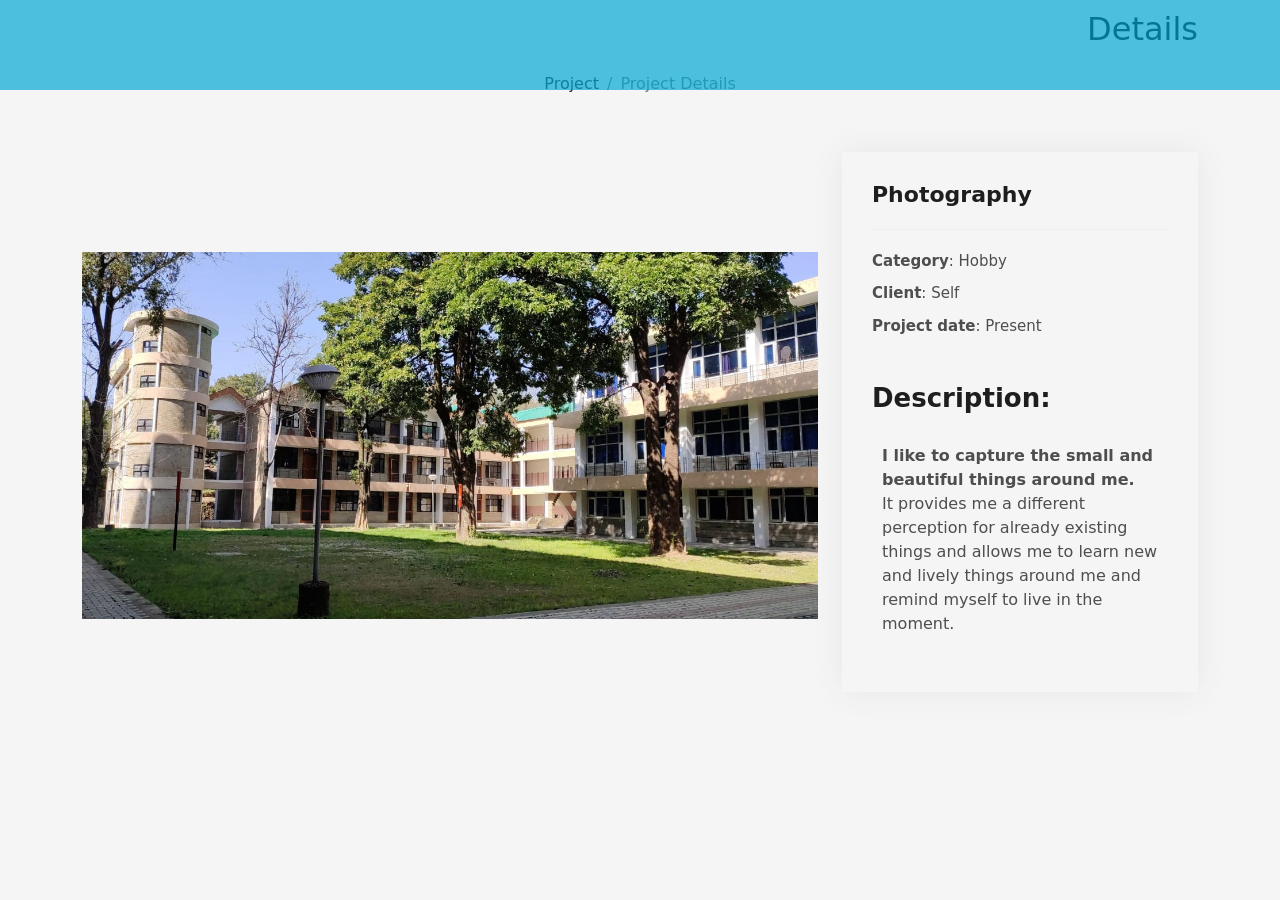
<file: portfolio-details4.html>
<!DOCTYPE html>
<html lang="en">

<head>
  <meta charset="utf-8">
  <meta content="width=device-width, initial-scale=1.0" name="viewport">

  <title>Photography</title>
  <meta content="" name="description">
  <meta content="" name="keywords">

  <!-- Favicons -->
  <link href="assets/img/favicon.png" rel="icon">
  <link href="assets/img/apple-touch-icon.png" rel="apple-touch-icon">

  <!-- Vendor CSS Files -->
  <link href="assets/vendor/bootstrap/css/bootstrap.min.css" rel="stylesheet">
  <link href="assets/vendor/bootstrap-icons/bootstrap-icons.css" rel="stylesheet">
  <link href="assets/vendor/glightbox/css/glightbox.min.css" rel="stylesheet">
  <link href="assets/vendor/swiper/swiper-bundle.min.css" rel="stylesheet">

  <!-- Template Main CSS File -->
  <link href="assets/css/style.css" rel="stylesheet">
</head>

<body>
  <div class="intro intro-single route bg-image">
    <div class="overlay-mf"></div>
    <div class="intro-content display-table">
      <div class="table-cell">
        <div class="container">
          <h2 style="text-align: end; margin-top: 10px;color: black;" class="intro-title mb-4">Details</h2>
          <ol class="breadcrumb d-flex justify-content-center">
            <li class="breadcrumb-item">
              <a href="#">Project</a>
            </li>
            <li class="breadcrumb-item active">Project Details</li>
          </ol>
        </div>
      </div>
    </div>
  </div>

  <main id="main">

    <!-- ======= Portfolio Details Section ======= -->
    <section id="portfolio-details" class="portfolio-details">
      <div class="container">
        <div class="row gy-4">
          <div class="col-lg-8">
            <div class="portfolio-details-slider swiper-container">
              <div class="swiper-wrapper align-items-center">
                <div class="swiper-slide">
                  <img src="assets/img/pic.jpeg" alt="">
                </div>

                <div class="swiper-slide">
                  <img src="assets/img/pict (2).jpeg" alt="" style="max-width: 40%; margin-left: 25%;">
                </div>
                <div class="swiper-slide">
                  <img src="assets/img/pict (3).jpeg" alt="" style="max-width: 40%; margin-left: 25%;">
                </div>
                <div class="swiper-slide">
                  <img src="assets/img/pict (4).jpeg" alt="" style="max-width: 40%; margin-left: 25%;">
                </div>
                <div class="swiper-slide">
                  <img src="assets/img/pict (5).jpeg" alt="" style="max-width: 40%; margin-left: 25%;">
                </div>
                <div class="swiper-slide">
                  <img src="assets/img/pict (6).jpeg" alt="" style="max-width: 40%; margin-left: 25%;">
                </div>
                <div class="swiper-slide">
                  <img src="assets/img/pict (7).jpeg" alt="" style="max-width: 40%; margin-left: 25%;">
                </div>
                <div class="swiper-slide">
                  <img src="assets/img/pict (8).jpeg" alt="" style="max-width: 40%; margin-left: 25%;">
                </div>
                <div class="swiper-slide">
                  <img src="assets/img/pict (9).jpeg" alt="" style="max-width: 40%; margin-left: 25%;">
                </div>
                <div class="swiper-slide">
                  <img src="assets/img/pict (10).jpeg" alt="" style="max-width: 40%; margin-left: 25%;">
                </div>

              </div>
            </div>
          </div>

          <div class="col-lg-4">
            <div class="portfolio-info">
              <h3>Photography</h3>
              <ul>
                <li><strong>Category</strong>: Hobby</li>
                <li><strong>Client</strong>: Self</li>
                <li><strong>Project date</strong>: Present</li>
              </ul>
              <div class="portfolio-description">
                <h2>Description:</h2>
                <p style="padding: 10px;">
                <strong> I like to capture the small and beautiful things around me.<br></strong>
                It provides me a different perception for already existing things and allows
                me to learn new and lively things around me and remind myself to live in the moment.
                </p>
              </div>
            </div>
          </div>
  
        </div>

      </div>
    </section><!-- End Portfolio Details Section -->

  </main><!-- End #main -->


  <div id="preloader"></div>
  <a href="#" class="back-to-top d-flex align-items-center justify-content-center"><i class="bi bi-arrow-up-short"></i></a>

  <!-- Vendor JS Files -->
  <script src="assets/vendor/bootstrap/js/bootstrap.bundle.min.js"></script>
  <script src="assets/vendor/glightbox/js/glightbox.min.js"></script>
  <script src="assets/vendor/purecounter/purecounter.js"></script>
  <script src="assets/vendor/swiper/swiper-bundle.min.js"></script>
  <script src="assets/vendor/typed.js/typed.min.js"></script>

  <!-- Template Main JS File -->
  <script src="assets/js/main.js"></script>

</body>

</html>
</file>
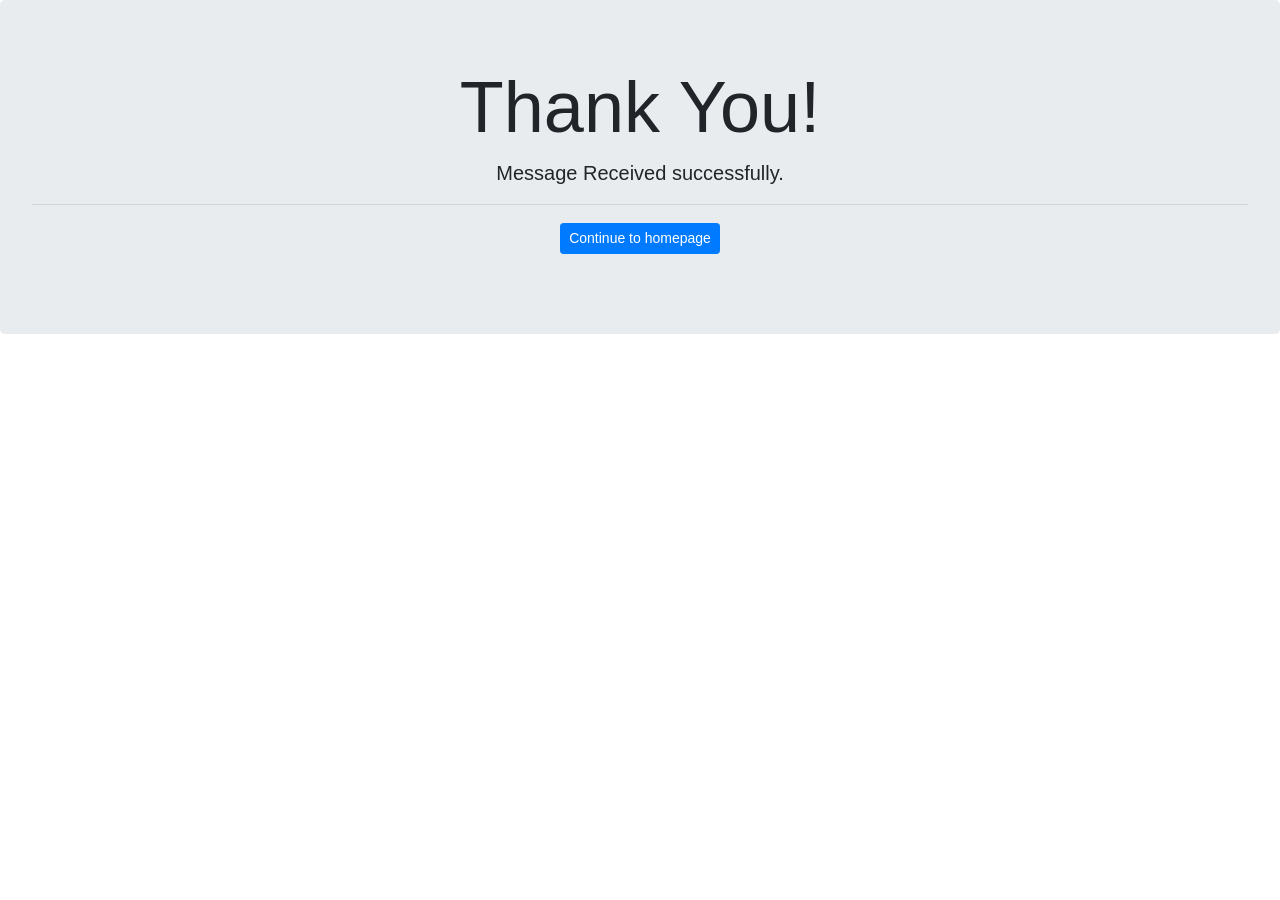
<file: thank.html>
<!DOCTYPE html>
<html lang="en">
<head>
    <meta charset="UTF-8">
    <meta http-equiv="X-UA-Compatible" content="IE=edge">
    <meta name="viewport" content="width=device-width, initial-scale=1.0">
    <link rel="stylesheet" href="https://stackpath.bootstrapcdn.com/bootstrap/4.3.1/css/bootstrap.min.css" integrity="sha384-ggOyR0iXCbMQv3Xipma34MD+dH/1fQ784/j6cY/iJTQUOhcWr7x9JvoRxT2MZw1T" crossorigin="anonymous">
    <title>Thank You</title>
</head>
<body>
    <div class="jumbotron text-center">
        <h1 class="display-3">Thank You!</h1>
        <p class="lead">Message Received successfully.</p>
        <hr>
        <p class="lead">
          <a class="btn btn-primary btn-sm" href="index.html" role="button">Continue to homepage</a>
        </p>
      </div>
</body>
</html>
</file>
<file: assets/css/style.css>
/*--------------------------------------------------------------
# General
--------------------------------------------------------------*/
body {
  background-color: #f5f5f5;
  color: #4e4e4e;
  padding:0px;
}

h1,
h2,
h3,
h4,
h5,
h6 {
  color: #1e1e1e;
}

a {
  color: #1e1e1e;
  text-decoration: none;
  transition: all 0.5s ease-in-out;
}

a:hover {
  color: #0078ff;
  text-decoration: none;
  transition: all 0.5s ease-in-out;
}

.p-r {
  position: relative;
}

.color-a {
  text-decoration: none;
  color: #0078ff;
}

.color-d {
  color: #f5f5f5;
}

.color-text-a {
  text-decoration: none;
  color: #4e4e4e;
}

.box-shadow, .paralax-mf, .service-box, .work-box, .card-blog {
  box-shadow: 0 13px 8px -10px rgba(0, 0, 0, 0.1);
}

.box-shadow-a, .button:hover {
  text-decoration: none;
  box-shadow: 0 0 0 4px #cde1f8;
}

.display-5 {
  font-size: 2.5rem;
  font-weight: 300;
  line-height: 1.1;
}

.display-6 {
  font-size: 2rem;
  font-weight: 300;
  line-height: 1.1;
}

.avatar {
  width: 32px;
  height: 32px;
  margin-right: 4px;
  overflow: hidden;
}

.bg-image {
  background-repeat: no-repeat;
  background-attachment: fixed;
  background-size: cover;
  background-position: center center;
}

@media (max-width: 1024px) {
  .bg-image {
    background-attachment: scroll;
  }
}

.overlay-mf {
  background-color: #04a9d3;
}

.overlay-mf {
  position: absolute;
  top: 0;
  left: 0px;
  padding: 0;
  height: 10%;
  width: 100%;
  opacity: .7;
}

.paralax-mf {
  position: relative;
  padding: 8rem 0;
}

.display-table {
  width: 100%;
  height: 100%;
  display: table;
}

.table-cell {
  display: table-cell;
  vertical-align: middle;
}

/*--/ Sections /--*/
.sect-4 {
  padding: 4rem 0;
}

.sect-pt4 {
  padding-top: 4rem;
}

.sect-mt4 {
  margin-top: 4rem;
}

/*--/ Title s /--*/
.title-s {
  font-weight: 500;
  color: #1e1e1e;
  font-size: 1.1rem;
  text-align: center;
}

.path-vert {
  stroke-dasharray: 1000;
/*   stroke-dashoffset: 800; */
  animation: draw1 5s linear alternate;
}

@keyframes draw1 {
  from {
    stroke-dashoffset: 1200;
  }
  to {
    stroke-dashoffset: 600;
  }
}
/*--/ Title A /--*/
.title-box {
  margin-bottom: 4rem;
}

.title-a {
  text-decoration: none;
  font-size: 3rem;
  font-weight: bold;
  text-transform: uppercase;
}

.subtitle-a {
  text-decoration: none;
  color: #4e4e4e;
}

.line-mf {
  width: 100px;
  height: 5px;
  background-color: #0078ff;
  margin: 0 auto;
}

/*--/ Title Left /--*/
.title-box-2 {
  margin-bottom: 3rem;
}

.title-left {
  font-size: 2rem;
  position: relative;
  text-align: center;
}

.title-left:before {
  content: '';
  position: absolute;
  height: 3px;
  background-color: #0078ff;
  width: 100px;
  bottom: -12px;
}

/*------/ Box /------*/
.box-pl2 {
  padding-left: 2rem;
}

.box-shadow-full {
  padding: 3rem 1.25rem;
  position: relative;
  background-color: #fff;
  margin-bottom: 3rem;
  z-index: 2;
  box-shadow: 0 1px 1px 0 rgba(0, 0, 0, 0.06), 0 2px 5px 0 rgba(0, 0, 0, 0.2);
}

@media (min-width: 768px) {
  .box-shadow-full {
    padding: 3rem;
  }
}




/*------/ Socials /------*/
.socials {
  padding: 1.5rem 0;
}

.socials ul li {
  display: inline-block;
}

.socials .ico-circle {
  height: 40px;
  width: 40px;
  font-size: 1.2rem;
  border-radius: 50%;
  line-height: 1.6;
  margin: 0 15px 0 0;
  box-shadow: 0 0 0 3px #0078ff;
  transition: all 500ms ease;
}

.socials .ico-circle:hover {
  background-color: #0078ff;
  color: #fff;
  box-shadow: 0 0 0 3px #cde1f8;
  transition: all 500ms ease;
}

/*------/ Ul resect /------*/
.ul-resect, .socials ul, .list-ico, .blog-wrapper .post-meta ul, .box-comments .list-comments, .widget-sidetim .list-sidebar, .widget-tags ul {
  list-style: none;
  padding-left: 0;
  margin-bottom: 0;
}

.list-ico {
  line-height: 2;
}

.list-ico span {
  color: #0078ff;
  margin-right: 10px;
}

/*------/ Ico Circle /------*/
.ico-circle {
  height: 100px;
  width: 100px;
  font-size: 2rem;
  border-radius: 50%;
  line-height: 1.55;
  margin: 0 auto;
  text-align: center;
  box-shadow: 0 0 0 10px #0078ff;
  display: block;
}

/*------/ Owl Carousel /------*/
.owl-theme .owl-dots {
  text-align: center;
  margin-top: 18px;
}

.owl-theme .owl-dots .owl-dot {
  display: inline-block;
}

.owl-theme .owl-dots .owl-dot span {
  width: 18px;
  height: 7px;
  margin: 5px 5px;
  background: #cde1f8;
  border: 0px solid #cde1f8;
  display: block;
  transition: all 0.6s ease-in-out;
  cursor: pointer;
}

.owl-theme .owl-dots .owl-dot:hover span {
  background-color: #cde1f8;
}

.owl-theme .owl-dots .owl-dot.active span {
  background-color: #1B1B1B;
  width: 25px;
}

/*--/ Scrolltop s /--*/
.scrolltop-mf {
  position: relative;
  display: none;
}

.scrolltop-mf span {
  z-index: 999;
  position: fixed;
  width: 42px;
  height: 42px;
  background-color: #0078ff;
  opacity: .7;
  font-size: 1.6rem;
  line-height: 1.5;
  text-align: center;
  color: #fff;
  top: auto;
  left: auto;
  right: 30px;
  bottom: 50px;
  cursor: pointer;
  border-radius: 50%;
}

/*--------------------------------------------------------------
# Back to top button
--------------------------------------------------------------*/
.back-to-top {
  position: fixed;
  visibility: hidden;
  opacity: 0;
  right: 15px;
  bottom: 15px;
  z-index: 996;
  background: #0078ff;
  width: 40px;
  height: 40px;
  border-radius: 50px;
  transition: all 0.4s;
}

.back-to-top i {
  font-size: 28px;
  color: #fff;
  line-height: 0;
}

.back-to-top:hover {
  background: #298eff;
  color: #fff;
}

.back-to-top.active {
  visibility: visible;
  opacity: 1;
}

/*------/ Prelaoder /------*/
#preloader {
  position: fixed;
  top: 0;
  left: 0;
  right: 0;
  bottom: 0;
  z-index: 9999;
  overflow: hidden;
  background: #fff;
}

#preloader:before {
  content: "";
  position: fixed;
  top: calc(50% - 30px);
  left: calc(50% - 30px);
  border: 6px solid #f2f2f2;
  border-top: 6px solid #0078ff;
  border-radius: 50%;
  width: 60px;
  height: 60px;
  -webkit-animation: animate-preloader 1s linear infinite;
  animation: animate-preloader 1s linear infinite;
}

@-webkit-keyframes animate-preloader {
  0% {
    transform: rotate(0deg);
  }
  100% {
    transform: rotate(360deg);
  }
}

@keyframes animate-preloader {
  0% {
    transform: rotate(0deg);
  }
  100% {
    transform: rotate(360deg);
  }
}

/*------/ Button /------*/
.button {
  display: inline-block;
  padding: .3rem .6rem;
  text-align: center;
  vertical-align: middle;
  -webkit-user-select: none;
  -moz-user-select: none;
  user-select: none;
  font-size: 1rem;
  border-radius: .3rem;
  border: 1px solid transparent;
  transition: all 500ms ease;
  cursor: pointer;
}

.button:focus {
  outline: 0;
}

.button:hover {
  background-color: #0062d3;
  color: #fff;
  transition: all 500ms ease;
}

.button-a {
  text-decoration: none;
  background-color: #0078ff;
  color: #fff;
  border-color: #cde1f8;
}

.button-big {
  padding: .9rem 2.3rem;
  font-size: 1.2rem;
}

.button-rouded {
  border-radius: 5rem;
}

.btn-lg {
  padding: .5rem 1rem;
  font-size: 1.25rem;
  line-height: 1.5;
  border-radius: .3rem;
}

/*--------------------------------------------------------------
# Header
--------------------------------------------------------------*/
#header {
  transition: all 0.5s;
  z-index: 997;
  padding: 20px 0;
}

#header .logo {
  font-size: 28px;
  margin: 0;
  padding: 0;
  font-weight: 600;
  letter-spacing: 1px;
}

#header .logo a {
  color: #fff;
}

#header .logo img {
  max-height: 40px;
}

#header.header-scrolled {
  background: rgba(0, 0, 0, 0.9);
  padding: 12px 0;
}

/*--------------------------------------------------------------
# Navigation Menu
--------------------------------------------------------------*/
/**
* Desktop Navigation 
*/
.navbar {
  padding: 0;
}

.navbar ul {
  margin: 0;
  padding: 0;
  display: flex;
  list-style: none;
  align-items: center;
}

.navbar li {
  position: relative;
}

.navbar > ul > li {
  white-space: nowrap;
  padding: 10px 0 10px 30px;
}

.navbar a, .navbar a:focus {
  display: flex;
  align-items: center;
  justify-content: space-between;
  color: #fff;
  font-size: 16px;
  font-weight: 600;
  padding: 0;
  white-space: nowrap;
  transition: 0.3s;
  letter-spacing: 0.4px;
  position: relative;
  text-transform: uppercase;
}

.navbar a i, .navbar a:focus i {
  font-size: 12px;
  line-height: 0;
  margin-left: 5px;
}

.navbar > ul > li > a:before {
  content: "";
  position: absolute;
  width: 100%;
  height: 2px;
  bottom: -6px;
  left: 0;
  width: 0;
  background-color: #fff;
  visibility: hidden;
  transition: all 0.3s ease-in-out 0s;
}

.navbar a:hover:before, .navbar li:hover > a:before, .navbar .active:before {
  visibility: visible;
  width: 80%;
}

.navbar a:hover, .navbar .active, .navbar .active:focus, .navbar li:hover > a {
  color: #fff;
}

.navbar .dropdown ul {
  display: block;
  position: absolute;
  left: 30px;
  top: calc(100% + 30px);
  margin: 0;
  padding: 10px 0;
  z-index: 99;
  opacity: 0;
  visibility: hidden;
  background: #fff;
  box-shadow: 0px 0px 30px rgba(127, 137, 161, 0.25);
  transition: 0.3s;
}

.navbar .dropdown ul li {
  min-width: 200px;
}

.navbar .dropdown ul a {
  padding: 10px 20px;
  font-size: 14px;
  text-transform: none;
  color: #4e4e4e;
}

.navbar .dropdown ul a i {
  font-size: 12px;
}

.navbar .dropdown ul a:hover, .navbar .dropdown ul .active:hover, .navbar .dropdown ul li:hover > a {
  color: #0078ff;
}

.navbar .dropdown:hover > ul {
  opacity: 1;
  top: 100%;
  visibility: visible;
}

.navbar .dropdown .dropdown ul {
  top: 0;
  left: calc(100% - 30px);
  visibility: hidden;
}

.navbar .dropdown .dropdown:hover > ul {
  opacity: 1;
  top: 0;
  left: 100%;
  visibility: visible;
}

@media (max-width: 1366px) {
  .navbar .dropdown .dropdown ul {
    left: -90%;
  }
  .navbar .dropdown .dropdown:hover > ul {
    left: -100%;
  }
}

/**
* Mobile Navigation 
*/
.mobile-nav-toggle {
  color: #fff;
  font-size: 28px;
  cursor: pointer;
  display: none;
  line-height: 0;
  transition: 0.5s;
}

@media (max-width: 991px) {
  .mobile-nav-toggle {
    display: block;
  }
  .navbar ul {
    display: none;
  }
}

.navbar-mobile {
  position: fixed;
  overflow: hidden;
  top: 0;
  right: 0;
  left: 0;
  bottom: 0;
  background: rgba(78, 78, 78, 0.9);
  transition: 0.3s;
  z-index: 999;
}

.navbar-mobile .mobile-nav-toggle {
  position: absolute;
  top: 15px;
  right: 15px;
}

.navbar-mobile ul {
  display: block;
  position: absolute;
  top: 55px;
  right: 15px;
  bottom: 15px;
  left: 15px;
  padding: 10px 0;
  background-color: #fff;
  overflow-y: auto;
  transition: 0.3s;
}

.navbar-mobile > ul > li {
  padding: 0;
}

.navbar-mobile a:hover:before, .navbar-mobile li:hover > a:before, .navbar-mobile .active:before {
  visibility: hidden;
}

.navbar-mobile a {
  padding: 10px 20px;
  font-size: 15px;
  color: #4e4e4e;
}

.navbar-mobile a:hover, .navbar-mobile .active, .navbar-mobile li:hover > a {
  color: #0078ff;
}

.navbar-mobile .getstarted {
  margin: 15px;
}

.navbar-mobile .dropdown ul {
  position: static;
  display: none;
  margin: 10px 20px;
  padding: 10px 0;
  z-index: 99;
  opacity: 1;
  visibility: visible;
  background: #fff;
  box-shadow: 0px 0px 30px rgba(127, 137, 161, 0.25);
}

.navbar-mobile .dropdown ul li {
  min-width: 200px;
}

.navbar-mobile .dropdown ul a {
  padding: 10px 20px;
}

.navbar-mobile .dropdown ul a i {
  font-size: 12px;
}

.navbar-mobile .dropdown ul a:hover, .navbar-mobile .dropdown ul .active:hover, .navbar-mobile .dropdown ul li:hover > a {
  color: #0078ff;
}

.navbar-mobile .dropdown > .dropdown-active {
  display: block;
}

/*--------------------------------------------------------------
# Hero Section
--------------------------------------------------------------*/
.hero {
  height: 100vh;
  color: #fff;
  background: url("../img/mobile-img.jpg") center;
  background-repeat: no-repeat;
  background-size: cover;
}
@media (min-width: 768px) {
  #hero{
  height: 100vh;
  color: #fff;
  background: url("../img/hero-bg.jpeg") center;
  background-repeat: no-repeat;
  background-size: cover;
  }
}

.hero .hero-content {
  text-align: center;
  position: absolute;
}

.hero .overlay-itro {
  background-color: rgba(0, 0, 0, 0.6);
  position: absolute;
  top: 0;
  left: 0px;
  padding: 0;
  height: 100%;
  width: 100%;
  opacity: .9;
}

.hero .hero-title {
  margin-top: 100px; 
  margin-right: 25%;
  color: #fff;
  font-weight: 600;
  font-size: 4.5rem;
  text-align: left;
}
.last{
  display:inline-flex;
  justify-content: space-evenly;
}
@media (max-width: 1024px) {
  .last{
    display: block;
  }
}

.hero .hero-subtitle {
  font-size: 2.5rem;
  font-weight: 600;
  margin-right: 25%;
  text-align: left;
}

@media (max-width: 768px) {
  .hero .hero-subtitle  {
    font-size: 1.5rem;
    font-weight: 400;
    padding-bottom: 180px;
    text-align: left;
  }
  .hero .hero-title {
    font-size: 2.5rem;
    text-align: center;
    white-space: nowrap;
  }
}

.hero .text-slider-items {
  display: none;
}

.hero-single {
  height: 350px;
}

.hero-single .hero-content {
  margin-top: 30px;
}

.hero-single .hero-title {
  text-transform: uppercase;
  font-size: 3rem;
}

@media (min-width: 768px) {
  .hero-single .hero-title {
    font-size: 3.5rem;
  }
}

.hero-single .breadcrumb {
  background-color: transparent;
  color: #0078ff;
}

.hero-single .breadcrumb .breadcrumb-item:before {
  color: #cde1f8;
}

.hero-single .breadcrumb .breadcrumb-item.active {
  color: #cde1f8;
}

.hero-single .breadcrumb a {
  color: #fff;
}

/*--------------------------------------------------------------
# About
--------------------------------------------------------------*/
.about-mf .box-shadow-full {
  padding-top: 4rem;
  padding-bottom: 4rem;
}

.about-mf .about-img {
  margin-bottom: 2rem;
}

.about-mf .about-img img {
  margin-left: 10px;
}

@media (min-width: 767px) {
  .about-mf .box-pl2 {
    margin-top: 3rem;
    padding-left: 0rem;
  }
}

.skill-mf span {
  color: #4e4e4e;
}

.skill-mf .progress {
  background-color: #cde1f8;
  margin: .5rem 0 1.2rem 0;
  border-radius: 0;
  height: .7rem;
}

.skill-mf .progress .progress-bar {
  height: .7rem;
  background-color: #0078ff;
}

/*--------------------------------------------------------------
# Services
--------------------------------------------------------------*/
.service-box {
  background-color: #fff;
  padding: 2.5rem 1.3rem;
  border-radius: 1rem;
  margin-bottom: 3rem;
  text-align: center;
}

.service-box:hover .ico-circle {
  transition: all 500ms ease;
  color: #fff;
  background-color: #0078ff;
  box-shadow: 0 0 0 10px #cde1f8;
}

.service-box .service-ico {
  margin-bottom: 1rem;
  color: #1e1e1e;
}

.service-box .ico-circle {
  transition: all 500ms ease;
  display: inline-flex;
  align-items: center;
  justify-content: center;
}

.service-box .ico-circle i {
  line-height: 0;
  font-size: 40px;
}

.service-box .s-title {
  font-size: 1.4rem;
  text-transform: uppercase;
  text-align: center;
  padding: .4rem 0;
}

.service-box .s-description {
  color: #4e4e4e;
}

/*--------------------------------------------------------------
# Counter
--------------------------------------------------------------*/
.counter-box {
  color: #fff;
  text-align: center;
}

@media (min-width: 577px) {
  .counter-box {
    margin-bottom: 1.8rem;
  }
}

.counter-ico {
  margin-bottom: 1rem;
}

.counter-ico .ico-circle {
  height: 60px;
  width: 60px;
  line-height: 1.5;
  box-shadow: 0 0 0 10px #cde1f8;
}

.counter-num .counter {
  font-size: 2rem;
  margin-bottom: 0;
}
@media (max-width: 768px) {
  .counter-num h5 {
    word-break: break-all;
  }
}

/*--------------------------------------------------------------
# Portfolio
--------------------------------------------------------------*/
.work-box {
  margin-bottom: 3rem;
  -webkit-backface-visibility: hidden;
  backface-visibility: hidden;
  background-color: #fff;
}

.work-box:hover img {
  transform: scale(1.3);
}

.work-img {
  display: block;
  overflow: hidden;
}

.work-img img {
  transition: all 1s;
}

.work-content {
  padding: 2rem 3% 1rem 4%;
}

.work-content .w-more {
  color: #4e4e4e;
  font-size: .8rem;
}

.work-content .w-more .w-ctegory {
  color: #0078ff;
}

.work-content .w-like {
  font-size: 2.5rem;
  color: #0078ff;
  float: right;
}

.work-content .w-like a {
  color: #0078ff;
}

.work-content .w-like .num-like {
  font-size: .7rem;
}

.w-title {
  font-size: 1.2rem;
}

/*--------------------------------------------------------------
# Portfolio Details
--------------------------------------------------------------*/
.portfolio-details {
  padding-top: 40px;
}

.portfolio-details .portfolio-details-slider img {
  width: 100%;
}

.portfolio-details .portfolio-details-slider .swiper-pagination {
  margin-top: 20px;
  position: relative;
}
.portfolio-details .portfolio-details-slider .swiper-pagination .swiper-pagination-bullet {
  width: 12px;
  height: 12px;
  background-color: #fff;
  opacity: 1;
  border: 1px solid #0078ff;
}

.portfolio-details .portfolio-details-slider .swiper-pagination .swiper-pagination-bullet-active {
  background-color: #0078ff;
}

.portfolio-details .portfolio-info {
  padding: 30px;
  box-shadow: 0px 0 30px rgba(78, 78, 78, 0.08);
}

.portfolio-details .portfolio-info h3 {
  font-size: 22px;
  font-weight: 700;
  margin-bottom: 20px;
  padding-bottom: 20px;
  border-bottom: 1px solid #eee;
}

.portfolio-details .portfolio-info ul {
  list-style: none;
  padding: 0;
  font-size: 15px;
}

.portfolio-details .portfolio-info ul li + li {
  margin-top: 10px;
}

.portfolio-details .portfolio-description {
  padding-top: 30px;
}

.portfolio-details .portfolio-description h2 {
  font-size: 26px;
  font-weight: 700;
  margin-bottom: 20px;
}

.portfolio-details .portfolio-description p {
  padding: 0;
}

/*--------------------------------------------------------------
# Testimonials
--------------------------------------------------------------*/
.testimonial-box {
  color: #fff;
  text-align: center;
}

.testimonial-box .author-test {
  margin-top: 1rem;
}

.testimonial-box .author-test img {
  margin: 0 auto;
}

.testimonial-box .author {
  color: #fff;
  text-transform: uppercase;
  font-weight: 600;
  margin: 1rem 0;
  display: block;
  font-size: 1.6rem;
}

.testimonial-box .comit {
  font-size: 2rem;
  color: #0078ff;
  background-color: #fff;
  width: 52px;
  height: 52px;
  display: block;
  margin: 0 auto;
  border-radius: 50%;
  line-height: 1.6;
}

@media (min-width: 768px) {
  .testimonial-box .description {
    padding: 0 5rem;
  }
}

@media (min-width: 992px) {
  .testimonial-box .description {
    padding: 0 8rem;
  }
}

@media (min-width: 1200px) {
  .testimonial-box .description {
    padding: 0 13rem;
  }
}

.swiper-pagination {
  margin-top: 20px;
  position: relative;
}

.swiper-pagination .swiper-pagination-bullet {
  width: 12px;
  height: 12px;
  background-color: rgba(255, 255, 255, 0.4);
  opacity: 1;
}

.swiper-pagination .swiper-pagination-bullet-active {
  background-color: #fff;
}

/*--------------------------------------------------------------
# Contact
--------------------------------------------------------------*/
.footer-paralax {
  padding: 4rem 0 0 0;
}

.contact-mf {
  margin-top: 4rem;
}

@media (min-width: 767px) {
  .contact-mf .box-pl2 {
    margin-top: 3rem;
    padding-left: 0rem;
  }
}

.php-email-form .error-message {
  display: none;
  color: #fff;
  background: #ed3c0d;
  text-align: center;
  padding: 15px;
  font-weight: 600;
}

.php-email-form .sent-message {
  display: none;
  color: #fff;
  background: #18d26e;
  text-align: center;
  padding: 15px;
  font-weight: 600;
}

.php-email-form .loading {
  display: none;
  background: #fff;
  text-align: center;
  padding: 15px;
}

.php-email-form .loading:before {
  content: "";
  display: inline-block;
  border-radius: 50%;
  width: 24px;
  height: 24px;
  margin: 0 10px -6px 0;
  border: 3px solid #18d26e;
  border-top-color: #eee;
  -webkit-animation: animate-loading 1s linear infinite;
  animation: animate-loading 1s linear infinite;
}

.php-email-form input, .php-email-form textarea {
  border-radius: 0;
  box-shadow: none;
  font-size: 14px;
}

.php-email-form input:focus, .php-email-form textarea:focus {
  border-color: #0078ff;
}

.php-email-form input {
  padding: 10px 15px;
}

.php-email-form textarea {
  padding: 12px 15px;
  margin-bottom: 0;
}

.php-email-form button[type="submit"] {
  background: #0078ff;
  border: 0;
  padding: 10px 24px;
  color: #fff;
  transition: 0.4s;
}

.php-email-form button[type="submit"]:hover {
  background: #3393ff;
}

@-webkit-keyframes animate-loading {
  0% {
    transform: rotate(0deg);
  }
  100% {
    transform: rotate(360deg);
  }
}

@keyframes animate-loading {
  0% {
    transform: rotate(0deg);
  }
  100% {
    transform: rotate(360deg);
  }
}

/*--------------------------------------------------------------
# Blog
--------------------------------------------------------------*/
@media (min-width: 767px) {
  .card-blog {
    margin-bottom: 3rem;
  }
}

.card-blog .card-body {
  position: relative;
}

.card-blog .card-category-box {
  position: absolute;
  text-align: center;
  top: -16px;
  left: 15px;
  right: 15px;
  line-height: 25px;
  overflow: hidden;
}

.card-blog .card-category {
  display: inline-block;
  color: #fff;
  padding: 0 15px 5px;
  overflow: hidden;
  background-color: #0078ff;
  border-radius: 4px;
}

.card-blog .card-category .category {
  color: #fff;
  display: inline-block;
  text-transform: uppercase;
  font-size: .7rem;
  letter-spacing: .1px;
  margin-bottom: 0;
}

.card-blog .card-title {
  font-size: 1.3rem;
  margin-top: .6rem;
}

.card-blog .card-description {
  color: #4e4e4e;
}

.card-blog .post-author {
  display: inline-block;
}

.card-blog .post-date {
  color: #4e4e4e;
  float: right;
}

/*--------------------------------------------------------------
# Blog Single
--------------------------------------------------------------*/
.post-box,
.form-comments,
.box-comments,
.widget-sidebar {
  padding: 2rem;
  background-color: #fff;
  margin-bottom: 3rem;
}

@media (min-width: 768px) {
  .post-box,
  .form-comments,
  .box-comments,
  .widget-sidebar {
    padding: 3rem;
  }
}

.blog-wrapper .article-title {
  font-size: 1.5rem;
}

@media (min-width: 768px) {
  .blog-wrapper .article-title {
    font-size: 1.9rem;
  }
}

.blog-wrapper .post-meta {
  margin: 1rem 0;
}

.blog-wrapper .post-meta ul {
  border-left: 4px solid #0078ff;
  margin-top: 1rem;
}

.blog-wrapper .post-meta ul li {
  display: inline-block;
  margin-left: 15px;
}

.blog-wrapper .post-meta ul a {
  color: #0078ff;
}

.blog-wrapper .post-meta ul span {
  color: #1e1e1e;
}

.blog-wrapper .blockquote {
  border-left: 4px solid #0078ff;
  padding: 18px;
  font-style: italic;
}

/*------/ Comments /------*/
.box-comments .list-comments li {
  padding-bottom: 40px;
}

.box-comments .list-comments .comment-avatar {
  display: table-cell;
  vertical-align: top;
}

.box-comments .list-comments .comment-avatar img {
  width: 80px;
  height: 80px;
}

.box-comments .list-comments .comment-author {
  font-size: 1.3rem;
}

@media (min-width: 768px) {
  .box-comments .list-comments .comment-author {
    font-size: 1.5rem;
  }
}

.box-comments .list-comments .comment-details {
  display: table-cell;
  vertical-align: top;
  padding-left: 25px;
}

.box-comments .list-comments a {
  color: #0078ff;
}

.box-comments .list-comments span {
  color: #1e1e1e;
  font-style: italic;
}

.box-comments .comment-children {
  margin-left: 40px;
}

/*------/ Sidebar /------*/
.widget-sidebar .sidebar-title {
  font-size: 1.6rem;
  font-weight: 600;
  border-left: 5px solid #0078ff;
  padding-left: 15px;
  text-transform: uppercase;
  margin-bottom: 1.5rem;
}

.widget-sidebar .list-sidebar li {
  position: relative;
  padding: 6px 0 6px 24px;
}

.widget-sidebar .list-sidebar li:before {
  position: absolute;
  content: "";
  width: 10px;
  height: 1px;
  left: 0;
  background-color: #0078ff;
  top: 20px;
}

.sidebar-search input {
  background-color: #fff;
  border-radius: 0;
  transition: all 0.5s ease-in-out;
}

.sidebar-search .btn-search {
  background-color: #0078ff;
  border-color: #0078ff;
  border-radius: 0;
  padding-left: 20px;
  padding-right: 20px;
}

.widget-tags ul li {
  display: inline-block;
  background-color: #0078ff;
  padding: .2rem .6rem;
  margin-bottom: .5rem;
  border-radius: 15px;
}

.widget-tags ul li a {
  color: #fff;
}

/*--------------------------------------------------------------
# Footer
--------------------------------------------------------------*/
footer {
  text-align: center;
  color: #fff;
  padding: 25px 0;
  background: #0062d3;
}

footer .copyright {
  margin-bottom: .3rem;
}

footer .credits {
  margin-bottom: 0;
}

footer .credits a {
  color: #fff;
}
/*---------------Languages--------------------*/
@import url('https://fonts.googleapis.com/css2?family=Poppins:wght@200;300;400;500;600;700&display=swap');

::selection{
  color: #fff;
  background: #6665ee;
}
.skill-bars{
  padding: 25px 30px;
  width: 600px;
  background: #fff;
  box-shadow: 5px 5px 20px rgba(0,0,0,0.2);
  border-radius: 10px;
}
.skill-bars .bar{
  margin: 20px 0;
}
.skill-bars .bar:first-child{
  margin-top: 0px;
}
.skill-bars .bar .info{
  margin-bottom: 5px;
}
.skill-bars .bar .info span{
  font-weight: 500;
  font-size: 17px;
  opacity: 0;
  animation: showText 0.5s 1s linear forwards;
}
@keyframes showText {
  100%{
    opacity: 1;
  }
}
.skill-bars .bar .progress-line{
  height: 10px;
  width: 100%;
  background: #f0f0f0;
  position: relative;
  transform: scaleX(0);
  transform-origin: left;
  border-radius: 10px;
  box-shadow: inset 0 1px 1px rgba(0,0,0,0.05),
              0 1px rgba(255,255,255,0.8);
  animation: animate 1s cubic-bezier(1,0,0.5,1) forwards;
}
@keyframes animate {
  100%{
    transform: scaleX(1);
  }
}
.bar .progress-line span{
  height: 100%;
  position: absolute;
  border-radius: 10px;
  transform: scaleX(0);
  transform-origin: left;
  background: #6665ee;
  animation: animate 1s 1s cubic-bezier(1,0,0.5,1) forwards;
}
.bar .progress-line.html span{
  width: 90%;
}
.bar .progress-line.css span{
  width: 80%;
}
.bar .progress-line.jquery span{
  width: 75%;
}
.bar .progress-line.python span{
  width: 80%;
}
.bar .progress-line.firebase span{
  width: 67%;
}
.bar .progress-line.mysql span{
  width: 75%;
}
.bar .progress-line.ml span{
  width: 79%;
}
.bar .progress-line.django span{
  width: 60%;
}
.progress-line span::before{
  position: absolute;
  content: "";
  top: -10px;
  right: 0;
  height: 0;
  width: 0;
  border: 7px solid transparent;
  border-bottom-width: 0px;
  border-right-width: 0px;
  border-top-color: #000;
  opacity: 0;
  animation: showText2 0.5s 1.5s linear forwards;
}
.progress-line span::after{
  position: absolute;
  top: -28px;
  right: 0;
  font-weight: 500;
  background: #000;
  color: #fff;
  padding: 1px 8px;
  font-size: 12px;
  border-radius: 3px;
  opacity: 0;
  animation: showText2 0.5s 1.5s linear forwards;
}
@keyframes showText2 {
  100%{
    opacity: 1;
  }
}
.progress-line.html span::after{
  content: "90%";
}
.progress-line.css span::after{
  content: "80%";
}
.progress-line.jquery span::after{
  content: "75%";
}
.progress-line.python span::after{
  content: "80%";
}
.progress-line.mysql span::after{
  content: "75%";
}
.progress-line.firebase span::after{
  content: "67%";
}
.progress-line.ml span::after{
  content: "79%";
}
.progress-line.django span::after{
  content: "60%";
}

@import url("https://fonts.googleapis.com/css?family=Niramit:300,300i,700");
.timeline {
  font-family: 'Helvetica Neue', sans-serif;
  position: relative;
  padding-left: 4rem;
  margin: 0 0 0 30px;
  color: #fff;
}
.timeline:before {
  content: "";
  position: absolute;
  left: 0;
  top: 0;
  width: 4px;
  height: 100%;
  background: #ffffff;
}
.timeline .timeline-container {
  position: relative;
  margin-bottom: 2.5rem;
}
.timeline .timeline-container .timeline-icon {
  position: absolute;
  left: -88px;
  top: 4px;
  width: 50px;
  height: 50px;
  border-radius: 50%;
  text-align: center;
  font-size: 1.5rem;
  background: #4f537b;
}
.timeline .timeline-container .timeline-icon i {
  position: absolute;
  left: 50%;
  top: 50%;
  transform: translate(-50%, -50%);
}
.timeline .timeline-container .timeline-icon img {
  width: 100%;
  height: 100%;
  border-radius: 50%;
}
.timeline .timeline-container .timeline-body {
  background: #fff;
  box-shadow: 5px 5px 20px rgba(0,0,0,0.2);
  border-radius: 10px;
  border-radius: 3px;
  padding: 20px 20px 15px;
}
.timeline .timeline-container .timeline-body:before {
  content: "";
  background: inherit;
  width: 20px;
  height: 20px;
  display: block;
  position: absolute;
  left: -10px;
  transform: rotate(45deg);
  border-radius: 0 0 0 2px;
}
.timeline .timeline-container .timeline-body .timeline-title {
  margin-bottom: 1.4rem;
}
.timeline .timeline-container .timeline-body .timeline-title .badge {
  background: #4f537b;
  padding: 4px 8px;
  border-radius: 3px;
  font-size: 18px;
  font-weight: bold;
}
.timeline .timeline-container .timeline-body .timeline-subtitle {
  font-weight: 700;
  opacity: 0.7;
  margin-top: 16px;
  color:#030303ce;
  font-size: 17x;
}
.timeline-subtitle2 {
  font-weight: 400;
  color:#383030ce;
  text-transform: capitalize; 
  font-weight: 500;
  margin-top: 16px;
}
.timeline .timeline-container.primary .badge,
.timeline .timeline-container.primary .timeline-icon {
  background: #0ea1bb !important;
}
.timeline .timeline-container.info .badge,
.timeline .timeline-container.info .timeline-icon {
  background: #11cdef !important;
}
.timeline .timeline-container.success .badge,
.timeline .timeline-container.success .timeline-icon {
  background: #00bf9a !important;
}
.timeline .timeline-container.warning .badge,
.timeline .timeline-container.warning .timeline-icon {
  background: #ff8d72 !important;
}
.timeline .timeline-container.danger .badge,
.timeline .timeline-container.danger .timeline-icon {
  background: #b411e6 !important;
}

.author {
  font-family: inherit;

  text-align: center;
  width: 100%;
  color: rgb(0, 0, 0);
}
.author a:link,
.author a:visited {
  color: white;
}
.author a:link:hover,
.author a:visited:hover {
  text-decoration: none;
}
.author .btn:link,
.author .btn:visited {
  margin-top: 1em;
  text-decoration: none;
  display: inline-block;
  font-family: inherit;
  font-weight: 100;
  color: white;
  text-align: center;
  vertical-align: middle;
  user-select: none;
  background-color: black;
  padding: 1.5em 2rem;
  border-radius: 1em;
  transition: 0.5s all;
}
.author .btn:link:hover, .author .btn:link:focus, .author .btn:link:active,
.author .btn:visited:hover,
.author .btn:visited:focus,
.author .btn:visited:active {
  background-color: #1a1a1a;
}
</file>
